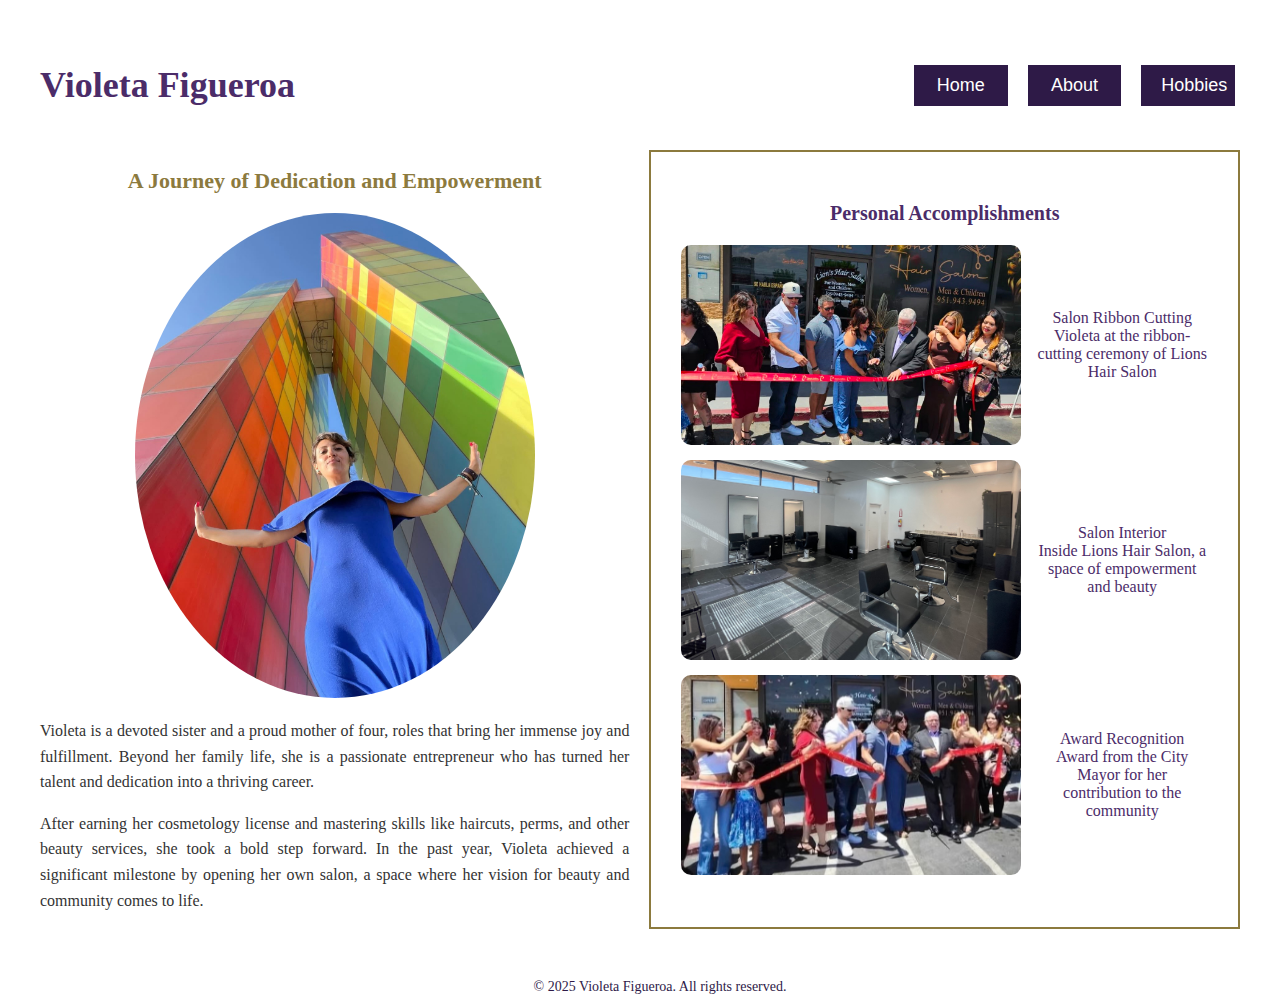
<file: index.html>
<!DOCTYPE html>
<html lang="en">
<head>
    <!-- 
    Usiel Figueroa 
    Module 7.2 Assignment: bioSite: Development and GitHub Pages Deployment 
    CSD340-A311 Web Development with HTML and CSS 
    February 01, 2025 


    Sources:
    • W3C HTML Validator: https://validator.w3.org/  
    • W3C CSS Validator: http://jigsaw.w3.org/css-validator/  
    • HTML Tutorial: https://www.w3schools.com/html/ 
    • BRUIN Connect: https://bruinconnect.bellevue.edu/ 
    • GitHub: https://github.com/
    Validators:
      W3C HTML Validator: https://validator.w3.org/  
      W3C CSS Validator: http://jigsaw.w3.org/css-validator/  

    -->
    <meta charset="UTF-8">
    <meta name="viewport" content="width=device-width, initial-scale=1.0">
    <meta name="author" content="Usiel Figueroa">
    <meta name="description" content="Explore the journey of Violeta Figueroa, a proud mother and entrepreneur who founded Lions Hair Salon. Discover her accomplishments and passion for beauty.">
    <meta name="keywords" content="Violeta Figueroa, entrepreneur, Lions Hair Salon, cosmetology, beauty services, ribbon-cutting, family, empowerment">
    <meta name="robots" content="index, follow">

    <!-- Open Graph meta tags for social media sharing (Facebook, LinkedIn) -->
    <meta property="og:title" content="Violeta Figueroa - Entrepreneur & Proud Mother">
    <meta property="og:description" content="Violeta Figueroa, a devoted mother and entrepreneur, shares her inspiring journey in the beauty industry with Lions Hair Salon.">
    <meta property="og:image" content="images/Violeta.jpg">
    <meta property="og:url" content="https://yourwebsite.com/hobbies.html">
    <meta property="og:type" content="website">
    <title>Violeta Figueroa</title>
    <link rel="stylesheet" href="style.css">
</head>
<body>
    <div class="container">
        <header>
            <h1>Violeta Figueroa</h1>
            <nav>
                <button onclick="location.href='index.html'">Home</button>
                <button onclick="location.href='about.html'">About</button>
                <button onclick="location.href='hobbies.html'">Hobbies</button>
            </nav>
        </header>

        <div class="main-content">
            <section class="bio">
                <h2>A Journey of Dedication and Empowerment</h2>
                <img src="images/Violeta.jpg" alt="Violeta Figueroa" class="profile-pic">
                <p>
                    <p>Violeta is a devoted sister and a proud mother of four, roles that bring her immense joy and fulfillment. 
                    Beyond her family life, she is a passionate entrepreneur who has turned her talent and dedication into a thriving career.</p> 
                   <p> After earning her cosmetology license and mastering skills like haircuts, perms, and other beauty services, 
                    she took a bold step forward. In the past year, Violeta achieved a significant milestone by opening her own salon, 
                    a space where her vision for beauty and community comes to life.</p>
            </section>

            <section class="accomplishments">
                <h3>Personal Accomplishments</h3>
                <div class="gallery">
                    <div class="gallery-item">
                        <img src="images/salon_ribbon_cutting.jpg" alt="Ribbon Cutting">
                        <p>Salon Ribbon Cutting <br> Violeta at the ribbon-cutting ceremony of Lions Hair Salon</p>
                    </div>
                    <div class="gallery-item">
                        <img src="images/salon_interior.jpg" alt="Salon Interior">
                        <p>Salon Interior <br> Inside Lions Hair Salon, a space of empowerment and beauty</p>
                    </div>
                    <div class="gallery-item">
                        <img src="images/award_recognition.jpg" alt="Award Recognition">
                        <p>Award Recognition <br> Award from the City Mayor for her contribution to the community</p>
                    </div>
                </div>
            </section>
        </div>
    </div>
    <footer>
        <p>© 2025 Violeta Figueroa. All rights reserved.</p>
    </footer>
</body>
</html>
</file>
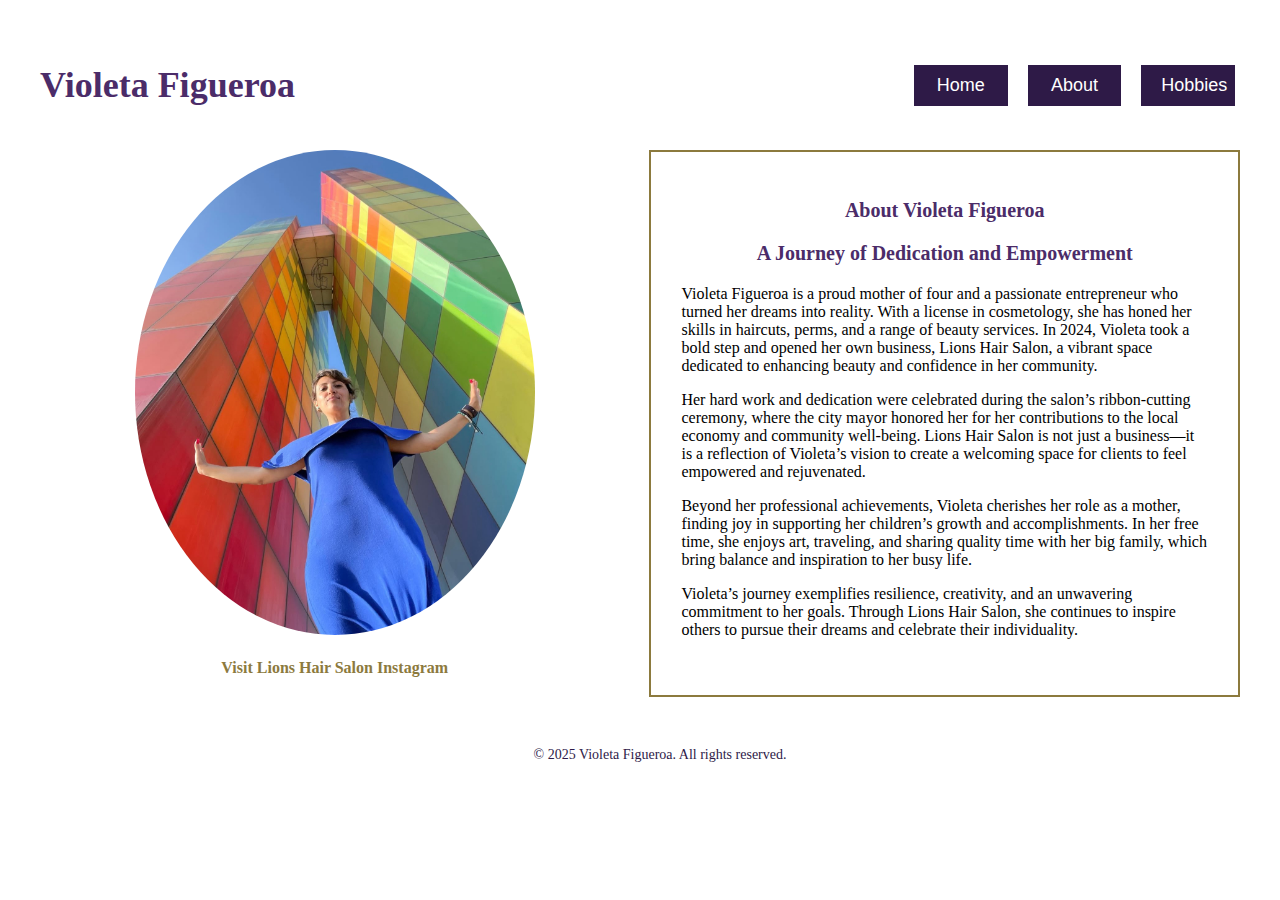
<file: about.html>
<!DOCTYPE html>
<html lang="en">
<head>
    <!-- 
    Usiel Figueroa 
    Module 7.2 Assignment: bioSite: Development and GitHub Pages Deployment 
    CSD340-A311 Web Development with HTML and CSS 
    February 01, 2025 


    Sources:
    • W3C HTML Validator: https://validator.w3.org/  
    • W3C CSS Validator: http://jigsaw.w3.org/css-validator/  
    • HTML Tutorial: https://www.w3schools.com/html/ 
    • BRUIN Connect: https://bruinconnect.bellevue.edu/ 
    • GitHub: https://github.com/
    Validators:
      W3C HTML Validator: https://validator.w3.org/  
      W3C CSS Validator: http://jigsaw.w3.org/css-validator/  

    -->

    <meta charset="UTF-8">
    <meta name="viewport" content="width=device-width, initial-scale=1.0">
    <title>About</title>
    <link rel="stylesheet" href="style.css">
</head>
<body>
    <div class="container">
        <header>
            <h1>Violeta Figueroa</h1>
            <nav>
                <button onclick="location.href='index.html'">Home</button>
                <button onclick="location.href='about.html'">About</button>
                <button onclick="location.href='hobbies.html'">Hobbies</button>
            </nav>
        </header>

        <div class="main-content">
            <div class="bio">
                <img src="images/Violeta.jpg" alt="Portrait of Violeta Figueroa" class="profile-pic">
                <p class="external-link">
                    <a href="https://www.instagram.com/lions_hairsalon/?igsh=NTc4MTIwNjQ2YQ%3D%3D&utm_source=qr#" target="_blank">
                        Visit Lions Hair Salon Instagram
                    </a>
                </p>
            </div>
            

            <section class="about">
                <h2>About Violeta Figueroa</h2>
                <h3>A Journey of Dedication and Empowerment</h3>

                <p>Violeta Figueroa is a proud mother of four and a passionate entrepreneur who turned her dreams into reality. With a license in cosmetology, she has honed her skills in haircuts, perms, and a range of beauty services. In 2024, Violeta took a bold step and opened her own business, Lions Hair Salon, a vibrant space dedicated to enhancing beauty and confidence in her community.</p>

                <p>Her hard work and dedication were celebrated during the salon’s ribbon-cutting ceremony, where the city mayor honored her for her contributions to the local economy and community well-being. Lions Hair Salon is not just a business—it is a reflection of Violeta’s vision to create a welcoming space for clients to feel empowered and rejuvenated.</p>

                <p>Beyond her professional achievements, Violeta cherishes her role as a mother, finding joy in supporting her children’s growth and accomplishments. In her free time, she enjoys art, traveling, and sharing quality time with her big family, which bring balance and inspiration to her busy life.</p>

                <p>Violeta’s journey exemplifies resilience, creativity, and an unwavering commitment to her goals. Through Lions Hair Salon, she continues to inspire others to pursue their dreams and celebrate their individuality.</p>
            </section>
        </div>
    </div>
    <footer>
        <p>© 2025 Violeta Figueroa. All rights reserved.</p>
    </footer>
</body>
</html>
</file>
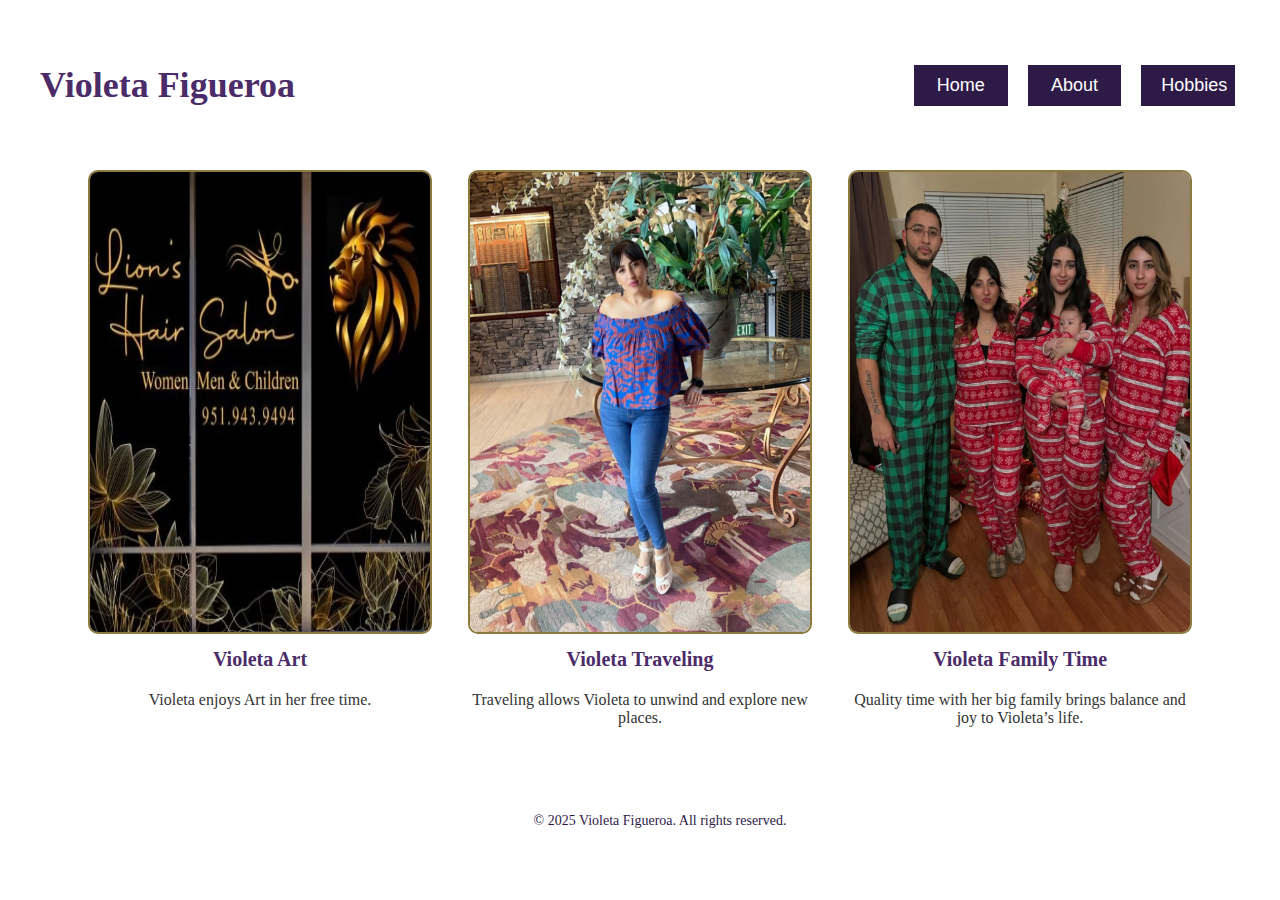
<file: hobbies.html>
<!DOCTYPE html>
<html lang="en">
<head> 
    <!-- 
    Usiel Figueroa 
    Module 7.2 Assignment: bioSite: Development and GitHub Pages Deployment 
    CSD340-A311 Web Development with HTML and CSS 
    February 01, 2025 


    Sources:
    • W3C HTML Validator: https://validator.w3.org/  
    • W3C CSS Validator: http://jigsaw.w3.org/css-validator/  
    • HTML Tutorial: https://www.w3schools.com/html/ 
    • BRUIN Connect: https://bruinconnect.bellevue.edu/ 
    • GitHub: https://github.com/
    Validators:
      W3C HTML Validator: https://validator.w3.org/  
      W3C CSS Validator: http://jigsaw.w3.org/css-validator/  

    -->
    <meta charset="UTF-8">
    <meta name="viewport" content="width=device-width, initial-scale=1.0">
    <title>Hobbies</title>
    <link rel="stylesheet" href="style.css">
</head>
<body>
    <div class="container">
        <header>
            <h1>Violeta Figueroa</h1>
            <nav>
                <button onclick="location.href='index.html'">Home</button>
                <button onclick="location.href='about.html'">About</button>
                <button onclick="location.href='hobbies.html'">Hobbies</button>
            </nav>
        </header>

        <main>
            <div class="hobby-gallery">
                <div class="hobby-item">
                    <img src="images/art.jpg" alt="Salon logo">
                    <h3>Violeta Art</h3>
                    <p>Violeta enjoys Art in her free time.</p>
                </div>
                <div class="hobby-item">
                    <img src="images/travel.jpg" alt="Violeta Traveling">
                    <h3>Violeta Traveling</h3>
                    <p>Traveling allows Violeta to unwind and explore new places.</p>
                </div>
                <div class="hobby-item">
                    <img src="images/family.jpg" alt="Violeta Family">
                    <h3>Violeta Family Time</h3>
                    <p>Quality time with her big family brings balance and joy to Violeta’s life.</p>
                </div>
            </div>
        </main>

    </div>
    <footer>
        <p>© 2025 Violeta Figueroa. All rights reserved.</p>
    </footer>
</body> 
</html>
</file>
<file: style.css>
/*  Usiel Figueroa 
Module 7.2 Assignment: bioSite: Development and GitHub Pages Deployment 
CSD340-A311 Web Development with HTML and CSS 
February 01, 2025 


Sources:
• W3C HTML Validator: https://validator.w3.org/  
• W3C CSS Validator: http://jigsaw.w3.org/css-validator/  
• HTML Tutorial: https://www.w3schools.com/html/ 
• BRUIN Connect: https://bruinconnect.bellevue.edu/ 
• GitHub: https://github.com/
Validators:
  W3C HTML Validator: https://validator.w3.org/  
  W3C CSS Validator: http://jigsaw.w3.org/css-validator/   */


body {
  font-family: 'Playfair Display', 'Georgia', 'Times New Roman', serif;
  margin: 0;
  padding: 0;
  background-color: #ffffff;
}

.container {
  max-width: 1200px;
  margin: 20px auto;
  background: white;
  padding: 20px;
  border: none;
}

header {
  display: flex;
  justify-content: space-between;
  align-items: center;
  padding-bottom: 20px;
}

h1 {
  font-size: 36px;
  color: #4b2c69;
  align-self: center;
}

nav button {
  background-color: #2e1a47;
  color: white;
  border: none;
  padding: 10px 20px;
  margin: 0 5px;
  font-size: 18px;
  cursor: pointer;
  outline: none;
}

nav button:hover {
  background-color: #513672;
}

nav {
  display: flex;
  flex-wrap: wrap;
  gap: 10px;
}

nav button {
  flex: 1; 
  min-width: 80px;
  text-align: center;
}

@media (max-width: 600px) {
  nav {
    flex-direction: column;
    align-items: center;
  }

  nav button {
    width: 100%;
    max-width: 250px; 
  }
}

.main-content {
  display: flex;
  gap: 20px;
}

.bio {
  width: 50%;
  text-align: center;
}

.bio h2 {
  font-size: 22px;
  color: #8c7a3e;
}

.profile-pic {
  width: 100%;
  max-width: 400px;
  border-radius: 50%;
}

.bio p {
  font-size: 16px;
  color: #333;
  line-height: 1.6;
  text-align: justify;
}

.about, .hobbies {
  width: 50%;
  border: 2px solid #8c7a3e;
  padding: 30px;
  box-sizing: border-box; 
  overflow-wrap: break-word; 
  word-wrap: break-word;
}

.accomplishments {
  width: 50%; 
  border: 2px solid #8c7a3e;
  padding: 30px; 
  box-sizing: border-box;
  overflow: hidden;
  display: flex;
  flex-direction: column;
  align-items: center;
  text-align: center;
}

.accomplishments h3, 
.about h2, 
.about h3, 
.hobbies h2, 
.hobbies h3 {
  font-size: 20px;
  color: #4b2c69;
  text-align: center;
  font-weight: bold;
}


.gallery {
  display: flex;
  flex-direction: column; 
  gap: 15px; 
}

.gallery-item {
  display: flex;
  align-items: center; 
  gap: 15px; 
}

.gallery-item img {
  width: 340px;
  height: 200px;
  border-radius: 10px;
  object-fit: cover;
}


.gallery-item p {
  flex: 1; 
  text-align: center; 
  font-size: 16px;
  color: #4b2c69;
}


.hobby-gallery {
  display: flex; 
  flex-direction: row; 
  justify-content: center; 
  align-items: flex-start; 
  gap: 30px; 
  flex-wrap: wrap; 
  max-width: 100%; 
  padding: 20px; 
  box-sizing: border-box; 
}

.hobby-item {
  flex: 1 1 300px; 
  max-width: 350px; 
  text-align: center; 
}

.hobby-item img {
  width: 340px; 
  max-width: 440px; 
  height: 460px; 
  border-radius: 10px; 
  border: 2px solid #8c7a3e; 
}

.hobby-item h3 {
  font-size: 20px;
  color: #4b2c69;
  font-weight: bold;
  margin-top: 10px;
}

.hobby-item p {
  font-size: 16px;
  color: #333;
}


footer {
  display: flex;
  justify-content: center;  
  align-items: center;  
  background-color: white;
  color: #2e1a48;
  padding: 10px 20px;
  position: relative;
  bottom: 0;
  width: 100%;
  font-size: 14px;
  text-align: center;
  flex-direction: row;  
  gap: 10px; 
}

footer p {
  margin: 0;  
}

 .external-link a {
  color: #8c7a3e; 
  display: flex;
  text-decoration: none;
  font-weight: bold;
  justify-content: center;  
  align-items: center;
  text-align: center;
  flex-direction: row; 
}

.external-link a:hover {
  text-decoration: underline;
}

/* Responsive Design */
@media (max-width: 768px) {
  .main-content {
    flex-direction: column;
  }

  .bio, 
  .accomplishments, 
  .about, 
  .hobbies {
    width: 100%;
  }

  .gallery-item {
    flex-direction: column;
    align-items: center;
  }

  .hobby-gallery {
    flex-direction: column;
  }

  footer {
    flex-direction: column;  
    gap: 5px;
  }
}
</file>
